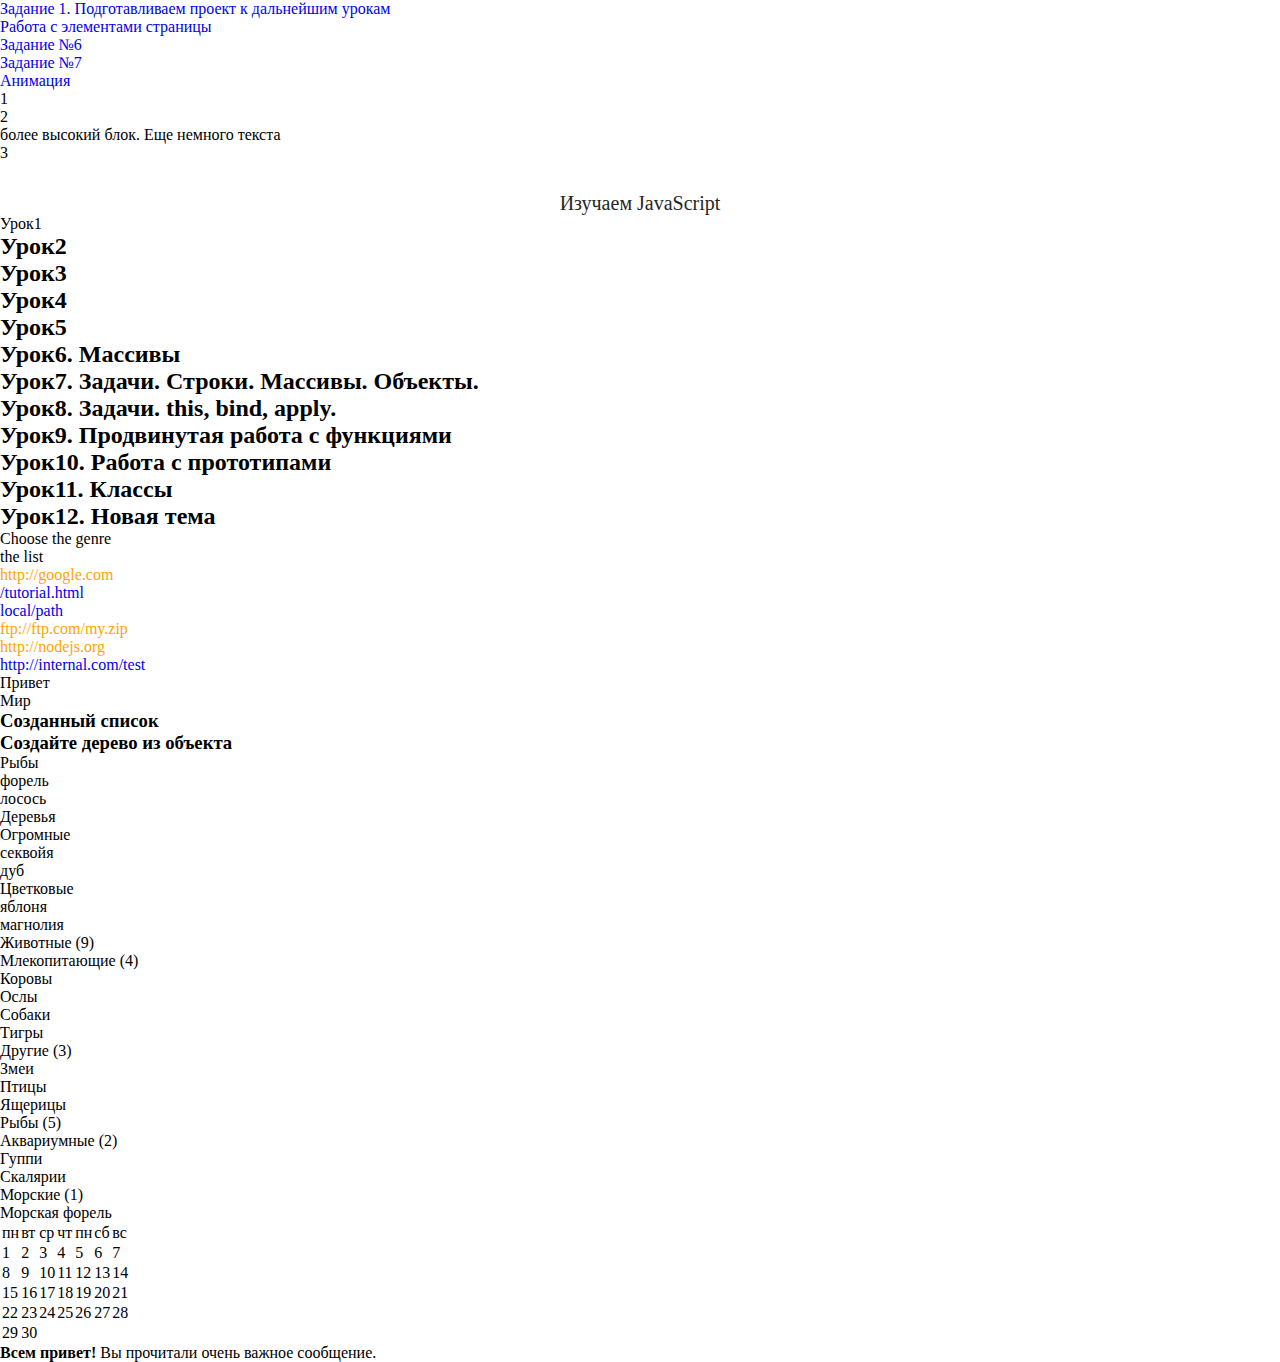
<file: index.html>
<!DOCTYPE html>
<html>
	<head>
		<meta charset="utf-8"/>
		<meta name="viewport" content="width=device-width, initial-scale=1, shrink-to-fit=no">
		<link href="https://fonts.googleapis.com/css?family=Montserrat&display=swap" rel="stylesheet">
		<link rel="stylesheet" href="/css/style.css">
		<title>JS_lesson</title>
	</head>
	<body>
		<div class="complete-js-course">
			<a href="/complete_js_course/tasks.html" class="complete-js-course__btn">Задание 1. Подготавливаем проект к дальнейшим урокам</a>
		</div>
		<div class="web-page-elements">
			<a href="/web_page_elements/wpe_index.html">Работа с элементами страницы</a>
		</div>
		<div class="task6">
			<a href="/task_6/index.html">Задание №6</a>
		</div>
		<div class="task7">
			<a href="/task_7/index.html">Задание №7</a>
		</div>
		<div class="animation">
			<a href="/animation/index.html">Анимация</a>
		</div>
		<div class="wrapper">
			<div class="block">
				<div class="block__row">
					<div class="block__column block__column_1">
						<div class="block__item">1</div>
					</div>
					<div class="block__column block__column_2">
						<div class="block__item">2 <p>более высокий блок. Еще немного текста</p></div>
					</div>
					<div class="block__column block__column_3">
						<div class="block__item">3</div>
					</div>
				</div>
			</div>
		</div>	
		<h1 class="title">Изучаем JavaScript</h1>
		<article class="lesson">
			<div class="lesson__head"><div class="sub-title box">Урок1</div></div>
			<!--
				<script defer src="/js/lesson.js"></script>
			-->
		</article>
		<article>
			<h2>Урок2</h2>
			<!--
			<script defer src="/js/lesson2.js"></script>
			-->
		</article>
		<article>	
			<h2>Урок3</h2>
			<!--
			<script defer src="/js/lesson3.js"></script>
			-->
		</article>
		<article>	
			<h2>Урок4</h2>
			<!--
			<script defer src="js/lesson4.js"></script>
			-->
		</article>
		<article>
			<h2>Урок5</h2>
			<!--
			<script defer src="js/lesson5.js"></script>
			-->
		</article>
		<article>
			<h2>Урок6. Массивы</h2>
			<!--
			<script defer src="/js/lesson6.js"></script>
			-->
		</article>
		<article>
			<h2>Урок7. Задачи. Строки. Массивы. Объекты.</h2>
			<!--
			<script defer src="/js/lesson7.js"></script>
			-->
		</article>
		<article>
			<h2>Урок8. Задачи. this, bind, apply.</h2>
			<!--
			<script defer src="/js/lesson8.js"></script>
			-->
		</article>
		<article>
			<h2>Урок9. Продвинутая работа с функциями</h2>
			<script defer src="/js/lesson9.js"></script>
		</article>
		<article>
			<h2>Урок10. Работа с прототипами</h2>
			<script defer src="/js/lesson10.js"></script>
		</article>	
		<article>
			<h2>Урок11. Классы</h2>
			<script defer src="/js/lesson11.js"></script>
		</article>
		<article>
			<h2>Урок12. Новая тема</h2>

			<div data-widget-name="menu">Choose the genre</div>
			<a name="list">the list</a>
			<ul>
				<li><a href="http://google.com">http://google.com</a></li>
				<li><a href="/tutorial">/tutorial.html</a></li>
				<li><a href="local/path">local/path</a></li>
				<li><a href="ftp://ftp.com/my.zip">ftp://ftp.com/my.zip</a></li>
				<li><a href="http://nodejs.org">http://nodejs.org</a></li>
				<li><a href="http://internal.com/test">http://internal.com/test</a></li>
			</ul>
<!--	Создайте функцию clear(elem), которая удаляет всё содержимое из elem.	-->
			<ol id="elem">
				<li>Привет</li>
				<li>Мир</li>
			</ol>
<!--  Напишите интерфейс для создания списка. -->
			<h3>Созданный список</h3>
			<ul id="user-list"></ul>
<!--  Напишите функцию createTree, которая создаёт вложенный список ul/li из объекта.-->
			<div id="container">
				<h3>Создайте дерево из объекта</h3>
			</div>
<!--  Выведите список потомков в дереве -->
			<ul id="tree">
				<li>Животные
					<ul>
						<li>Млекопитающие
							<ul>
								<li>Коровы</li>
								<li>Ослы</li>
								<li>Собаки</li>
								<li>Тигры</li>
							</ul>
						</li>
						<li>Другие
							<ul>
								<li>Змеи</li>
								<li>Птицы</li>
								<li>Ящерицы</li>
							</ul>
						</li>
					</ul>
				</li>
				<li>Рыбы
					<ul>
						<li>Аквариумные
							<ul>
								<li>Гуппи</li>
								<li>Скалярии</li>
							</ul>
						</li>
						<li>Морские
							<ul>
								<li>Морская форель</li>
							</ul>
						</li>
					</ul>
				</li>
			</ul>
<!--  Создайте календарь в виде таблицы -->
			<div id="calendar"></div>
			<script defer src="/js/lesson12.js"></script>
		</article>	
	</body>

</html>
</file>
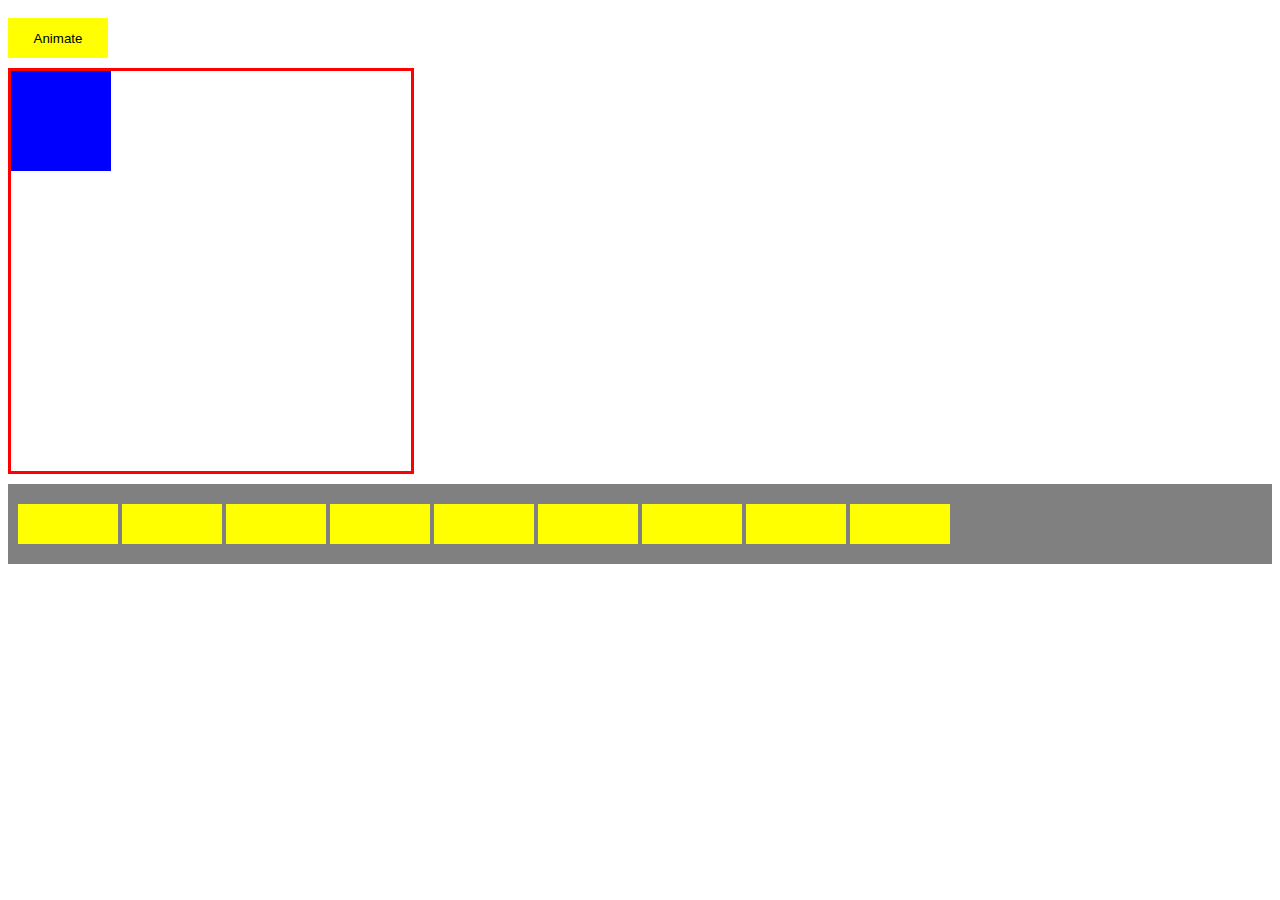
<file: animation/index.html>
<!DOCTYPE html>
<html lang="en">
<head>
    <meta charset="UTF-8">
    <meta name="viewport" content="width=device-width, initial-scale=1.0">
    <meta http-equiv="X-UA-Compatible" content="ie=edge">
    <title>Document</title>
    <link rel="stylesheet" href="style.css">
</head>
<body>
    <button class="btn">Animate</button>
    <div class="wrapper">
        <div class="box"></div>
    </div>
    <div class="btn-block">
        <button class="first"></button>
        <button></button>
        <button></button>
        <button></button>
        <button></button>
        <button></button>
        <button></button>
        <button></button>
        <button></button>
    </div>
    <script src="/animation/js/script.js"></script>
</body>
</html>
</file>
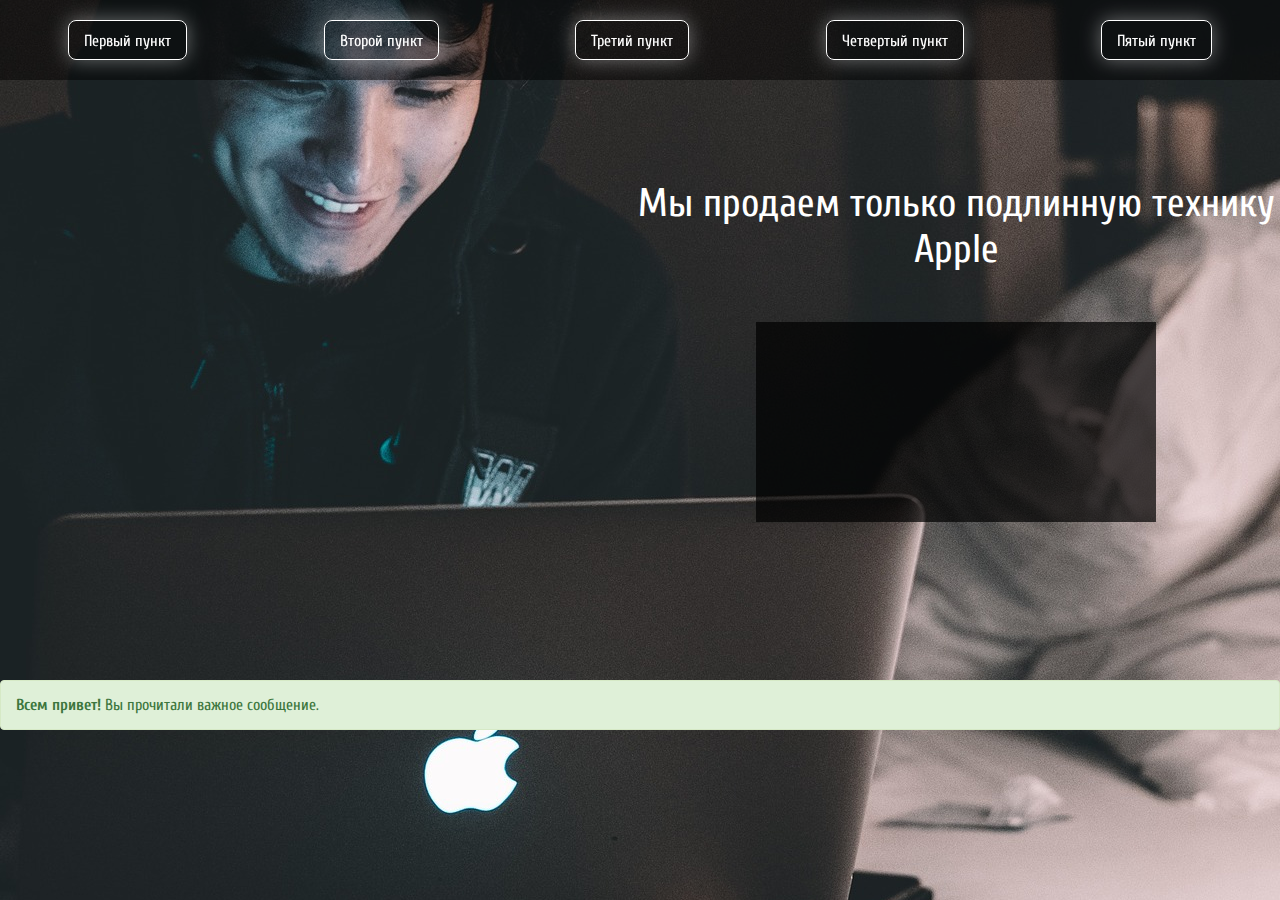
<file: task_6/index.html>
<!DOCTYPE html>
<html lang="ru">
  <head>
    <meta charset="utf-8">
    <meta http-equiv="X-UA-Compatible" content="IE=edge">
   	<title>Apple</title>
    <link href="https://fonts.googleapis.com/css?family=Cuprum:400,700&amp;subset=cyrillic" rel="stylesheet">
   	<link rel="stylesheet" href="css/style.css">
  </head>
  <body>
	 <header id="header">
     <nav>
       <ul class="menu">
         <li class="menu-item">Первый пункт</li>
         <li class="menu-item">Третий пункт</li>
         <li class="menu-item">Второй пункт</li>
         <li class="menu-item">Четвертый пункт</li>
       </ul>
     </nav>
   </header>
    <div class="column"></div>
    <div class="column">
      <div class="title" id="title"> 
        Мы продаем только технику Apple
      </div>
      <div class="adv">
        Это назойливая реклама, которую нужно удалить
      </div>
      <div class="prompt" id="prompt">
      </div>
    </div>
    <div class="alert" id="div">
      <strong>Всем привет!</strong> Вы прочитали важное сообщение.
    </div>
	<script src="js/script.js"></script>

  </body>
</html>
</file>
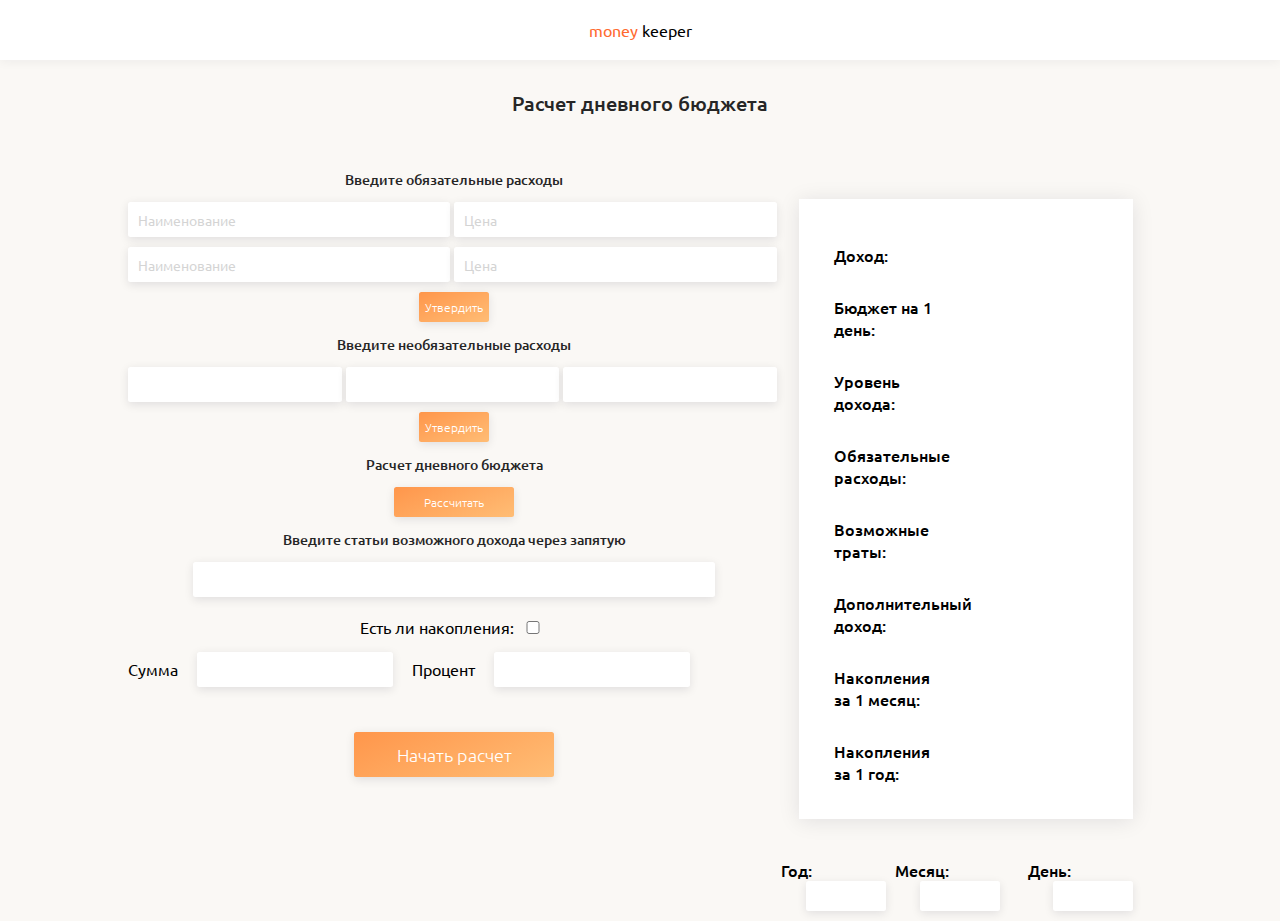
<file: task_7/index.html>
<!DOCTYPE html>
<html lang="en">
<head>
    <meta charset="UTF-8">
    <meta name="viewport" content="width=device-width, initial-scale=1.0">
    <meta http-equiv="X-UA-Compatible" content="ie=edge">
    <title>Document</title>
    <link href="https://fonts.googleapis.com/css?family=Ubuntu:300,400,500,700&amp;subset=cyrillic" rel="stylesheet">
    <link rel="stylesheet" href="css/style.css">
</head>
<body>
<div class="app">
    <div class="logo">
        <span>money</span>
        keeper
    </div>
    <div class="title">
        Расчет дневного бюджета
    </div>
    <div class="main">
        <div class="data">
            <div class="choose-expenses">Введите обязательные расходы</div>
            <input class="expenses-item" type="text" id="expenses_1" placeholder="Наименование">
			<input class="expenses-item" type="text" id="expenses_2" placeholder="Цена">
			<input class="expenses-item" type="text" id="expenses_3" placeholder="Наименование">
			<input class="expenses-item" type="text" id="expenses_4" placeholder="Цена">
            <button class="expenses-item-btn">Утвердить</button>
            
            <div class="optionalexpenses">Введите необязательные расходы</div>
			<input class="optionalexpenses-item" type="text" id="optionalexpenses_1">
			<input class="optionalexpenses-item" type="text" id="optionalexpenses_2">
			<input class="optionalexpenses-item" type="text" id="optionalexpenses_3">
            <button class="optional-expenses-btn">Утвердить</button>
            
            <div class="count-budget">Расчет дневного бюджета</div>
            <button class="count-budget-btn">Рассчитать</button>
            
            <div class="choose-income-label">Введите статьи возможного дохода через запятую</div>
            <input class="choose-income" type="text" id="income">
            
            <div class="checksavings">Есть ли накопления: 
                <input id="savings" type="checkbox" />
            </div>
            <label for="sum">Сумма</label>
			<input class="choose-sum" id="sum" type="text">
			<label for="percent">Процент</label>
            <input class="choose-percent" id="percent" type="text">
            
            <div class="open">
                <button class="start" id="start">Начать расчет</button>
            </div>
        </div>
        <div class="result">
            <div class="result-table">
                <div class="budget">Доход: </div>
                <div class="budget-value"></div>
    
                <div class="daybudget">Бюджет на 1 день: </div>
                <div class="daybudget-value"></div>
    
                <div class="level">Уровень дохода: </div>
                <div class="level-value"></div>
    
                <div class="expenses">Обязательные расходы: </div>
                <div class="expenses-value"></div>
    
                <div class="optionalexpenses">Возможные траты: </div>
                <div class="optionalexpenses-value"></div>
    
                <div class="income">Дополнительный доход: </div>
                <div class="income-value"></div>
    
                <div class="monthsavings">Накопления за 1 месяц:</div>
                <div class="monthsavings-value"></div>
    
                <div class="yearsavings">Накопления за 1 год:</div>
                <div class="yearsavings-value"></div>
            </div>
            <div class="time-data">
                <div class="year">
                    Год:
                    <input class="year-value" type="text" readonly>
                </div>
                <div class="month">
                    Месяц:
                    <input class="month-value" type="text" readonly>
                </div>
                <div class="day">
                    День:
                    <input class="day-value" type="text" readonly>
                </div>
            </div>
        </div>
    </div>
</div>
    <script src="js/main.js"></script>
</body>
</html>
</file>
<file: css/style.css>
* {
  -webkit-box-sizing: border-box;
          box-sizing: border-box;
  margin: 0;
  padding: 0;
  font-family: 'Ubuntu';
  outline: none;
}

a {
  text-decoration: none;
}

a:visited {
  text-decoration: none;
}

a:hover {
  text-decoration: none;
}

a:focus {
  text-decoration: none;
}

a:active {
  text-decoration: none;
}

.app {
  background-color: #faf8f5;
  min-height: 800px;
}

.logo {
  width: 100%;
  height: 60px;
  line-height: 60px;
  background-color: #ffffff;
  -webkit-box-shadow: 0px 1.5px 10px 0 rgba(1, 0, 42, 0.05);
          box-shadow: 0px 1.5px 10px 0 rgba(1, 0, 42, 0.05);
  text-align: center;
}

.logo span {
  color: #ff6a30;
}

.title {
  width: 100%;
  margin-top: 30px;
  font-weight: 500;
  font-size: 20px;
  color: #262626;
  text-align: center;
}

.main {
  display: -webkit-box;
  display: -ms-flexbox;
  display: flex;
  margin: 0% 10%;
  padding-top: 40px;
}

.data .choose-expenses, .data .optionalexpenses, .data .count-budget, .data .choose-income-label {
  margin: 13px 0px;
  font-weight: 500;
  font-size: 14px;
  color: #262626;
  text-align: center;
}

.data .expenses-item, .data .optionalexpenses-item, .data .choose-income, .data .choose-sum, .data .choose-percent {
  height: 35px;
  width: calc((100%/2) - 4px);
  border-radius: 2.5px;
  background-color: #ffffff;
  -webkit-box-shadow: 0px 2.5px 10px 0 rgba(1, 0, 42, 0.1);
          box-shadow: 0px 2.5px 10px 0 rgba(1, 0, 42, 0.1);
  border: none;
  padding-left: 10px;
  margin-bottom: 10px;
  font-size: 14px;
  color: #a7a7a7;
}

.data .expenses-item::-webkit-input-placeholder, .data .optionalexpenses-item::-webkit-input-placeholder, .data .choose-income::-webkit-input-placeholder, .data .choose-sum::-webkit-input-placeholder, .data .choose-percent::-webkit-input-placeholder {
  opacity: .3;
}

.data .expenses-item:-ms-input-placeholder, .data .optionalexpenses-item:-ms-input-placeholder, .data .choose-income:-ms-input-placeholder, .data .choose-sum:-ms-input-placeholder, .data .choose-percent:-ms-input-placeholder {
  opacity: .3;
}

.data .expenses-item::-ms-input-placeholder, .data .optionalexpenses-item::-ms-input-placeholder, .data .choose-income::-ms-input-placeholder, .data .choose-sum::-ms-input-placeholder, .data .choose-percent::-ms-input-placeholder {
  opacity: .3;
}

.data .expenses-item::placeholder, .data .optionalexpenses-item::placeholder, .data .choose-income::placeholder, .data .choose-sum::placeholder, .data .choose-percent::placeholder {
  opacity: .3;
}

.data .expenses-item-btn, .data .optionalexpenses-btn, .data .count-budget-btn {
  width: 70px;
  height: 30px;
  display: block;
  margin: 0 auto;
  border: none;
  border-radius: 2.5px;
  background-image: linear-gradient(336deg, #ffbd75, #ff964b), linear-gradient(#ffffff, #ffffff);
  -webkit-box-shadow: 0px 2.5px 10px 0 rgba(1, 0, 42, 0.1);
          box-shadow: 0px 2.5px 10px 0 rgba(1, 0, 42, 0.1);
  color: #fff;
  font-weight: 100;
  font-size: 12px;
  cursor: pointer;
}

.data .optionalexpenses-item {
  width: calc((100%/3) - 4px);
}

.data .count-budget-btn {
  width: 120px;
}

.data .choose-income {
  display: block;
  width: 80%;
  margin: 0 auto;
}

.data .checksavings {
  margin: 0 auto;
  margin-top: 20px;
  text-align: center;
}

.data .checksavings input {
  width: 30px;
}

.data .choose-sum, .data .choose-percent {
  width: 30%;
  margin: 15px;
}

.data .start {
  width: 70px;
  height: 30px;
  display: block;
  margin: 0 auto;
  border: none;
  border-radius: 2.5px;
  background-image: linear-gradient(336deg, #ffbd75, #ff964b), linear-gradient(#ffffff, #ffffff);
  -webkit-box-shadow: 0px 2.5px 10px 0 rgba(1, 0, 42, 0.1);
          box-shadow: 0px 2.5px 10px 0 rgba(1, 0, 42, 0.1);
  color: #fff;
  font-weight: 100;
  font-size: 12px;
  cursor: pointer;
  width: 200px;
  height: 45px;
  margin-top: 30px;
  font-size: 18px;
  font-weight: 100;
}

.result {
  width: 50%;
}

.result-table {
  display: -webkit-box;
  display: -ms-flexbox;
  display: flex;
  -ms-flex-wrap: wrap;
      flex-wrap: wrap;
  -webkit-box-pack: justify;
      -ms-flex-pack: justify;
          justify-content: space-between;
  width: 90%;
  min-height: 400px;
  margin: 0 auto;
  margin-top: 42px;
  padding: 25px;
  background-color: #fff;
  -webkit-box-shadow: 0px 1.5px 20px 0 rgba(1, 0, 42, 0.1);
          box-shadow: 0px 1.5px 20px 0 rgba(1, 0, 42, 0.1);
}

.result-table .budget, .result-table .budget-value, .result-table .daybudget, .result-table .daybudget-value, .result-table .level, .result-table .level-value, .result-table .expenses, .result-table .expenses-value, .result-table .optionalexpenses, .result-table .optionalexpenses-value, .result-table .income, .result-table .income-value, .result-table .monthsavings, .result-table .monthsavings-value, .result-table .yearsavings, .result-table .yearsavings-value {
  width: 48%;
  margin-top: 10px;
  min-height: 40px;
  padding: 10px;
  font-weight: 500;
}

.result-table .budget-value, .result-table .daybudget-value, .result-table .level-value, .result-table .expenses-value, .result-table .optionalexpenses-value, .result-table .income-value, .result-table .monthsavings-value, .result-table .yearsavings-value {
  color: #61a654;
  word-break: break-word;
}

.result .time-data {
  width: 100%;
  margin: 0 auto;
  display: -webkit-box;
  display: -ms-flexbox;
  display: flex;
  -ms-flex-pack: distribute;
      justify-content: space-around;
  margin-top: 40px;
}

.result .time-data .year, .result .time-data .month, .result .time-data .day {
  font-size: 16px;
  font-weight: 500;
}

.result .time-data .year-value, .result .time-data .month-value, .result .time-data .day-value {
  height: 35px;
  width: calc((100%/2) - 4px);
  border-radius: 2.5px;
  background-color: #ffffff;
  -webkit-box-shadow: 0px 2.5px 10px 0 rgba(1, 0, 42, 0.1);
          box-shadow: 0px 2.5px 10px 0 rgba(1, 0, 42, 0.1);
  border: none;
  padding-left: 10px;
  margin-bottom: 10px;
  font-size: 14px;
  color: #a7a7a7;
  width: 80px;
  height: 30px;
  margin-left: 25px;
}
/*# sourceMappingURL=style.css.map */
</file>
<file: animation/style.css>
.box {
  position: absolute;
  width: 100px;
  height: 100px;
  background-color: blue;
}
.wrapper {
  position: relative;
  width: 400px;
  height: 400px;
  border: 3px solid red;
}
.btn-block {
	padding: 10px;
	background-color: grey;
	margin-top: 10px;
}
button {
  margin-bottom: 10px;
  margin-top: 10px;
  width: 100px;
  height: 40px;
  background-color: yellow;
  border: none;
}
</file>
<file: task_6/css/style.css>
* {
    margin: 0;
    padding: 0;
    box-sizing: border-box;
}
body {
    height: 670px;
    background: url(../img/apple.jpg) center no-repeat;
    -webkit-background-size: cover;
    background-size: cover;
    padding-top: 180px;
    font-family: "Cuprum";
    background-color: #333;
}
header {
    position: fixed;
    top:0;
    width: 100%;
    height: 80px;
    background-color: rgba(0,0,0, .5);
    padding-top: 20px;
}
.menu {
    list-style-type: none;
    display: flex;
    justify-content: space-around;
    align-items: flex-end;
}
.menu-item {
    color: #fff;
    height: 40px;
    line-height: 40px;
    padding-right: 15px;
    padding-left: 15px;
    border: 1px solid #fff;
    border-radius: 8px;
    cursor: pointer;
    box-shadow: 0px 0px 20px  rgba(256,256,256,.4);
}
.column {
    display: inline-block;
    vertical-align: top;
    width: 50%;
    margin-left: -4px;
    min-height: 500px; 
}
.title {
    margin: 0 auto;
    text-align: center;
    font-size: 40px;
    color: #fff;
}
.adv {
    margin: 0 auto;
    height: 100px;
    margin-top: 50px;
    padding-top: 30px;
    width: 300px;
    background-color: #fff;
    text-align: center;
    border: 1px solid black;
}
.prompt {
    margin: 0 auto;
    height: 200px;
    margin-top: 50px;
    padding: 20px;
    width: 400px;
    background-color: rgba(0,0,0, .7);
    text-align: center;
    color: #fff;
}
.alert {
    padding: 15px;
    border: 1px solid #d6e9c6;
    border-radius: 4px;
    color: #3c763d;
    background-color: #dff0d8;
}
</file>
<file: task_7/css/style.css>
*{box-sizing:border-box;margin:0;padding:0;font-family:Ubuntu;outline:0}a{text-decoration:none}a:visited{text-decoration:none}a:hover{text-decoration:none}a:focus{text-decoration:none}a:active{text-decoration:none}.app{background-color:#faf8f5;min-height:800px}.logo{width:100%;height:60px;line-height:60px;background-color:#fff;box-shadow:0 1.5px 10px 0 rgba(1,0,42,.05);text-align:center}.logo span{color:#ff6a30}.title{width:100%;margin-top:30px;font-weight:500;font-size:20px;color:#262626;text-align:center}.main{display:flex;margin:0 10%;padding-top:40px}.data .choose-expenses,.data .choose-income-label,.data .count-budget,.data .optionalexpenses{margin:13px 0;font-weight:500;font-size:14px;color:#262626;text-align:center}.data .choose-income,.data .choose-percent,.data .choose-sum,.data .expenses-item,.data .optionalexpenses-item{height:35px;width:calc((100%/2) - 4px);border-radius:2.5px;background-color:#fff;box-shadow:0 2.5px 10px 0 rgba(1,0,42,.1);border:none;padding-left:10px;margin-bottom:10px;font-size:14px;color:#a7a7a7}.data .choose-income::-webkit-input-placeholder,.data .choose-percent::-webkit-input-placeholder,.data .choose-sum::-webkit-input-placeholder,.data .expenses-item::-webkit-input-placeholder,.data .optionalexpenses-item::-webkit-input-placeholder{opacity:.3}.data .choose-income:-ms-input-placeholder,.data .choose-percent:-ms-input-placeholder,.data .choose-sum:-ms-input-placeholder,.data .expenses-item:-ms-input-placeholder,.data .optionalexpenses-item:-ms-input-placeholder{opacity:.3}.data .choose-income::-ms-input-placeholder,.data .choose-percent::-ms-input-placeholder,.data .choose-sum::-ms-input-placeholder,.data .expenses-item::-ms-input-placeholder,.data .optionalexpenses-item::-ms-input-placeholder{opacity:.3}.data .choose-income::placeholder,.data .choose-percent::placeholder,.data .choose-sum::placeholder,.data .expenses-item::placeholder,.data .optionalexpenses-item::placeholder{opacity:.3}.data .count-budget-btn,.data .expenses-item-btn, .optional-expenses-btn, .data .optionalexpenses-btn{width:70px;height:30px;display:block;margin:0 auto;border:none;border-radius:2.5px;background-image:linear-gradient(336deg,#ffbd75,#ff964b),linear-gradient(#fff,#fff);box-shadow:0 2.5px 10px 0 rgba(1,0,42,.1);color:#fff;font-weight:100;font-size:12px;cursor:pointer}.data .optionalexpenses-item{width:calc((100%/3) - 4px)}.data .count-budget-btn{width:120px}.data .choose-income{display:block;width:80%;margin:0 auto}.data .checksavings{margin:0 auto;margin-top:20px;text-align:center}.data .checksavings input{width:30px}.data .choose-percent,.data .choose-sum{width:30%;margin:15px}.data .start{width:70px;height:30px;display:block;margin:0 auto;border:none;border-radius:2.5px;background-image:linear-gradient(336deg,#ffbd75,#ff964b),linear-gradient(#fff,#fff);box-shadow:0 2.5px 10px 0 rgba(1,0,42,.1);color:#fff;font-weight:100;font-size:12px;cursor:pointer;width:200px;height:45px;margin-top:30px;font-size:18px;font-weight:100}.result{width:50%}.result-table{display:flex;flex-wrap:wrap;justify-content:space-between;width:90%;min-height:400px;margin:0 auto;margin-top:42px;padding:25px;background-color:#fff;box-shadow:0 1.5px 20px 0 rgba(1,0,42,.1)}.result-table .budget,.result-table .budget-value,.result-table .daybudget,.result-table .daybudget-value,.result-table .expenses,.result-table .expenses-value,.result-table .income,.result-table .income-value,.result-table .level,.result-table .level-value,.result-table .monthsavings,.result-table .monthsavings-value,.result-table .optionalexpenses,.result-table .optionalexpenses-value,.result-table .yearsavings,.result-table .yearsavings-value{width:48%;margin-top:10px;min-height:40px;padding:10px;font-weight:500}.result-table .budget-value,.result-table .daybudget-value,.result-table .expenses-value,.result-table .income-value,.result-table .level-value,.result-table .monthsavings-value,.result-table .optionalexpenses-value,.result-table .yearsavings-value{color:#61a654;word-break:break-word}.result .time-data{width:100%;margin:0 auto;display:flex;justify-content:space-around;margin-top:40px}.result .time-data .day,.result .time-data .month,.result .time-data .year{font-size:16px;font-weight:500}.result .time-data .day-value,.result .time-data .month-value,.result .time-data .year-value{height:35px;width:calc((100%/2) - 4px);border-radius:2.5px;background-color:#fff;box-shadow:0 2.5px 10px 0 rgba(1,0,42,.1);border:none;padding-left:10px;margin-bottom:10px;font-size:14px;color:#a7a7a7;width:80px;height:30px;margin-left:25px}
</file>
